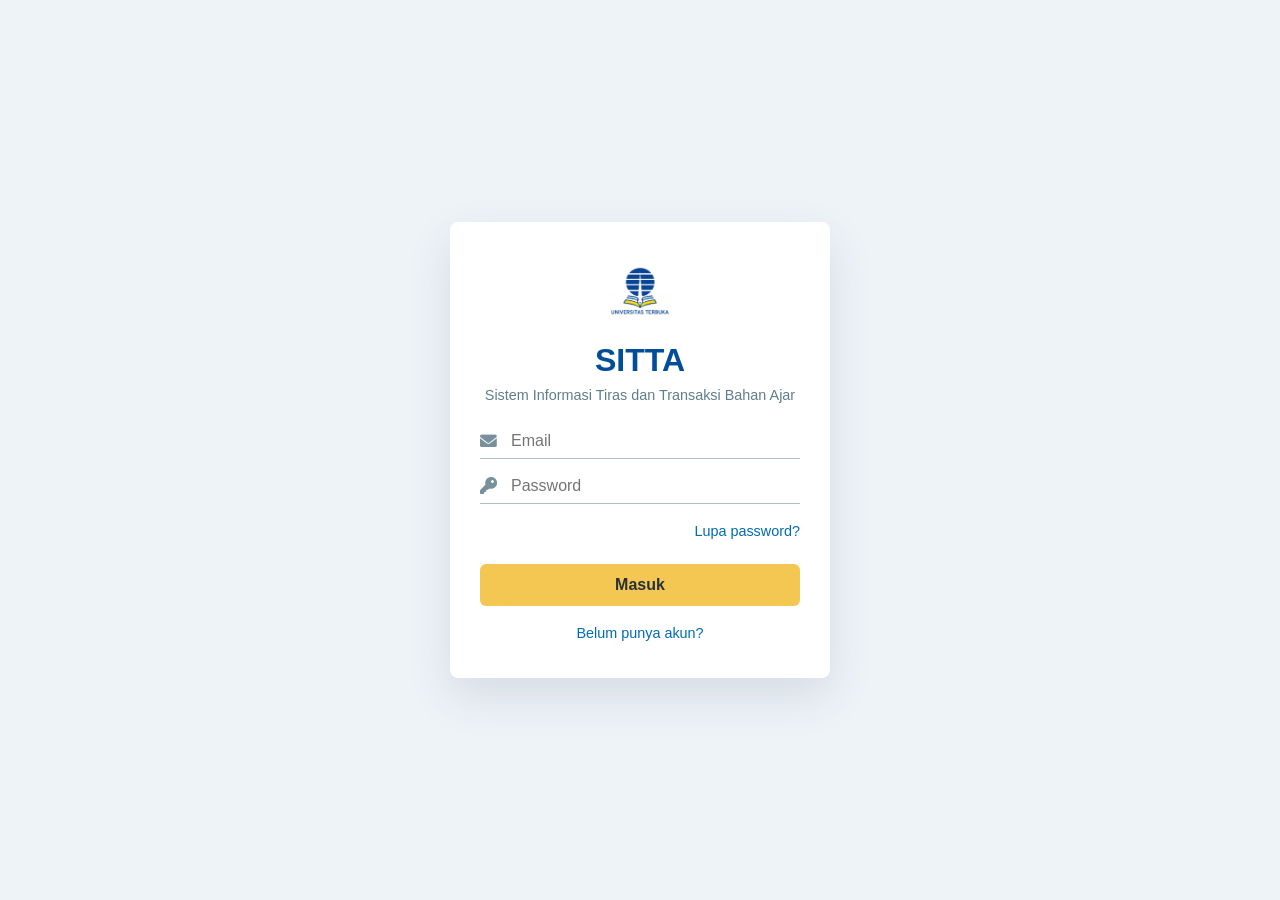
<file: index.html>
<!DOCTYPE html>
<html lang="id">

<head>
    <meta charset="UTF-8">
    <meta name="viewport" content="width=device-width, initial-scale=1.0">
    <title>Login - Aplikasi SITTA</title>

    <!-- Memuat stylesheet utama dan ikon Font Awesome untuk tampilan halaman login. -->
    <link rel="stylesheet" href="css/style.css">
    <link rel="stylesheet" href="https://cdnjs.cloudflare.com/ajax/libs/font-awesome/6.0.0/css/all.min.css">
</head>

<body>
    <!-- Kontainer utama login untuk menempatkan kartu login di tengah halaman. -->
    <main class="login-container">
        <!-- Kartu login berisi identitas aplikasi dan form masuk pengguna. -->
        <section class="login-card">
            <img src="assets/img/logo-ut-small.png" alt="Logo Universitas Terbuka" class="login-logo">
            <h1>SITTA</h1>
            <p class="login-subtitle">Sistem Informasi Tiras dan Transaksi Bahan Ajar</p>

            <!-- Form login untuk menerima email dan password pengguna. -->
            <form id="loginForm">
                <!-- Input email pengguna. -->
                <div class="input-group">
                    <i class="fa-solid fa-envelope"></i>
                    <input type="email" id="email" placeholder="Email" required>
                </div>

                <!-- Input password pengguna. -->
                <div class="input-group">
                    <i class="fa-solid fa-key"></i>
                    <input type="password" id="password" placeholder="Password" required>
                </div>

                <!-- Link untuk membuka popup bantuan lupa password. -->
                <div class="forgot-password">
                    <a href="#" id="btnLupaPassword">Lupa password?</a>
                </div>

                <!-- Tombol submit untuk menjalankan validasi login. -->
                <button type="submit" class="btn-login">Masuk</button>

                <!-- Link untuk membuka popup informasi pendaftaran akun. -->
                <div class="register-link">
                    <a href="#" id="btnDaftar">Belum punya akun?</a>
                </div>
            </form>
        </section>
    </main>

    <!-- Popup notifikasi password salah -->
    <div id="modalLoginError" class="modal">
        <div class="modal-content modal-alert">
            <span class="close-btn" id="closeLoginError">&times;</span>
            <div class="modal-icon modal-icon-error">
                <i class="fa-solid fa-triangle-exclamation"></i>
            </div>
            <h3>Login Gagal</h3>
            <p>Email atau password yang Anda masukkan salah. Silakan periksa kembali data login Anda.</p>
            <button type="button" class="btn-primary modal-action-btn" id="btnTutupLoginError">Coba Lagi</button>
        </div>
    </div>

    <!-- Popup notifikasi lupa password -->
    <div id="modalLupaPassword" class="modal">
        <div class="modal-content modal-alert">
            <span class="close-btn" id="closeLupaPassword">&times;</span>
            <div class="modal-icon">
                <i class="fa-solid fa-key"></i>
            </div>
            <h3>Lupa Password</h3>
            <p>Silakan hubungi admin UT untuk mereset password Anda.</p>
        </div>
    </div>

    <!-- Popup notifikasi buat akun -->
    <div id="modalDaftar" class="modal">
        <div class="modal-content modal-alert">
            <span class="close-btn" id="closeDaftar">&times;</span>
            <div class="modal-icon">
                <i class="fa-solid fa-user-plus"></i>
            </div>
            <h3>Pendaftaran Akun</h3>
            <p>Silakan hubungi admin UT untuk membuat akun baru.</p>
        </div>
    </div>

    <!-- Memuat data demo dan fungsi JavaScript utama halaman login -->
    <script src="js/data.js"></script>
    <script src="js/script.js"></script>
</body>

</html>
</file>
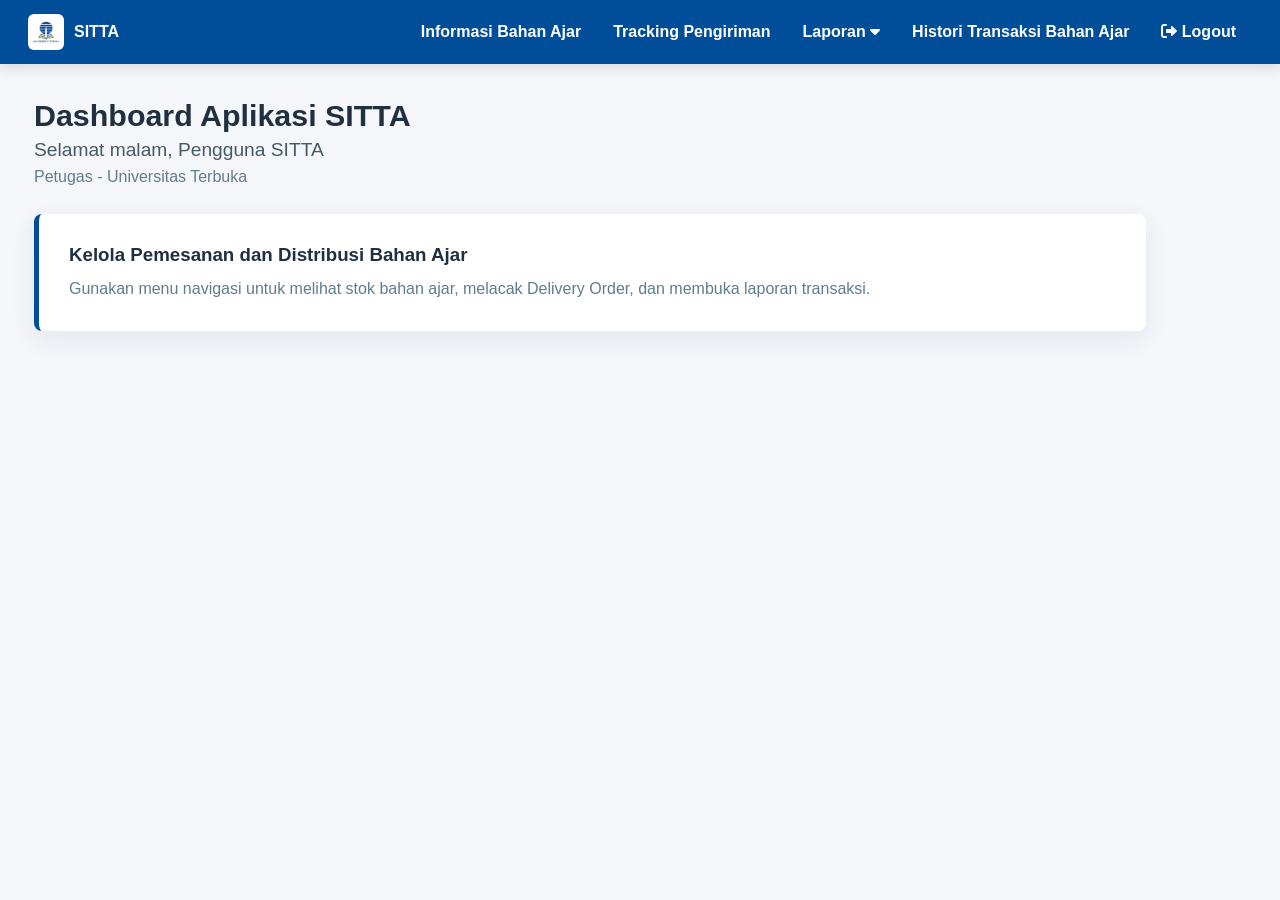
<file: dashboard.html>
<!DOCTYPE html>
<html lang="id">

<head>
    <meta charset="UTF-8">
    <meta name="viewport" content="width=device-width, initial-scale=1.0">
    <title>Dashboard - Aplikasi SITTA</title>

    <!-- Memuat stylesheet umum dan stylesheet dashboard -->
    <link rel="stylesheet" href="css/style.css">
    <link rel="stylesheet" href="css/dashboard.css">
    <link rel="stylesheet" href="https://cdnjs.cloudflare.com/ajax/libs/font-awesome/6.0.0/css/all.min.css">
</head>

<body class="dashboard-body">

    <!-- Navbar utama untuk berpindah ke halaman stok, tracking, laporan, dan logout -->
    <nav class="navbar">
        <!-- Fungsi icon untuk kembali ke dashboard -->
        <a class="brand" href="dashboard.html">
            <img src="assets/img/logo-ut-small.png" alt="Logo UT">
            <span>SITTA</span>
        </a>

        <!-- Menu navigasi -->
        <ul class="nav-links">
            <li><a href="stock.html">Informasi Bahan Ajar</a></li>
            <li><a href="tracking.html">Tracking Pengiriman</a></li>
            <li class="dropdown">
                <a href="#" class="dropbtn">Laporan <i class="fa-solid fa-caret-down"></i></a>
                <div class="dropdown-content">
                    <a href="#">Monitoring Progress DO Bahan Ajar</a>
                    <a href="#">Rekap Bahan Ajar</a>
                </div>
            </li>
            <li><a href="#">Histori Transaksi Bahan Ajar</a></li>
            <li><a href="#" id="btnLogout"><i class="fa-solid fa-right-from-bracket"></i> Logout</a></li>
        </ul>
    </nav>

    <!-- Konten utama dashboard berisi sapaan pengguna dan ringkasan fitur -->
    <main class="dashboard-container">
        <!-- Header halaman untuk menampilkan judul, sapaan, dan identitas pengguna -->
        <section class="page-header">
            <div>
                <h1 class="dashboard-title">Dashboard Aplikasi SITTA</h1>
                <h2 class="greeting" id="greetingText">Selamat datang</h2>
                <p id="userSummary" class="muted-text">Petugas Universitas Terbuka</p>
            </div>
        </section>

        <!-- Kartu informasi singkat sebagai pengantar penggunaan aplikasi -->
        <section class="dashboard-grid">
            <div class="welcome-card">
                <h3>Kelola Pemesanan dan Distribusi Bahan Ajar</h3>
                <p>Gunakan menu navigasi untuk melihat stok bahan ajar, melacak Delivery Order, dan membuka laporan transaksi.</p>
            </div>
        </section>
    </main>

    <!-- Memuat data demo, fungsi umum, dan fungsi khusus dashboard -->
    <script src="js/data.js"></script>
    <script src="js/script.js"></script>
    <script src="js/dashboard.js"></script>
</body>

</html>
</file>
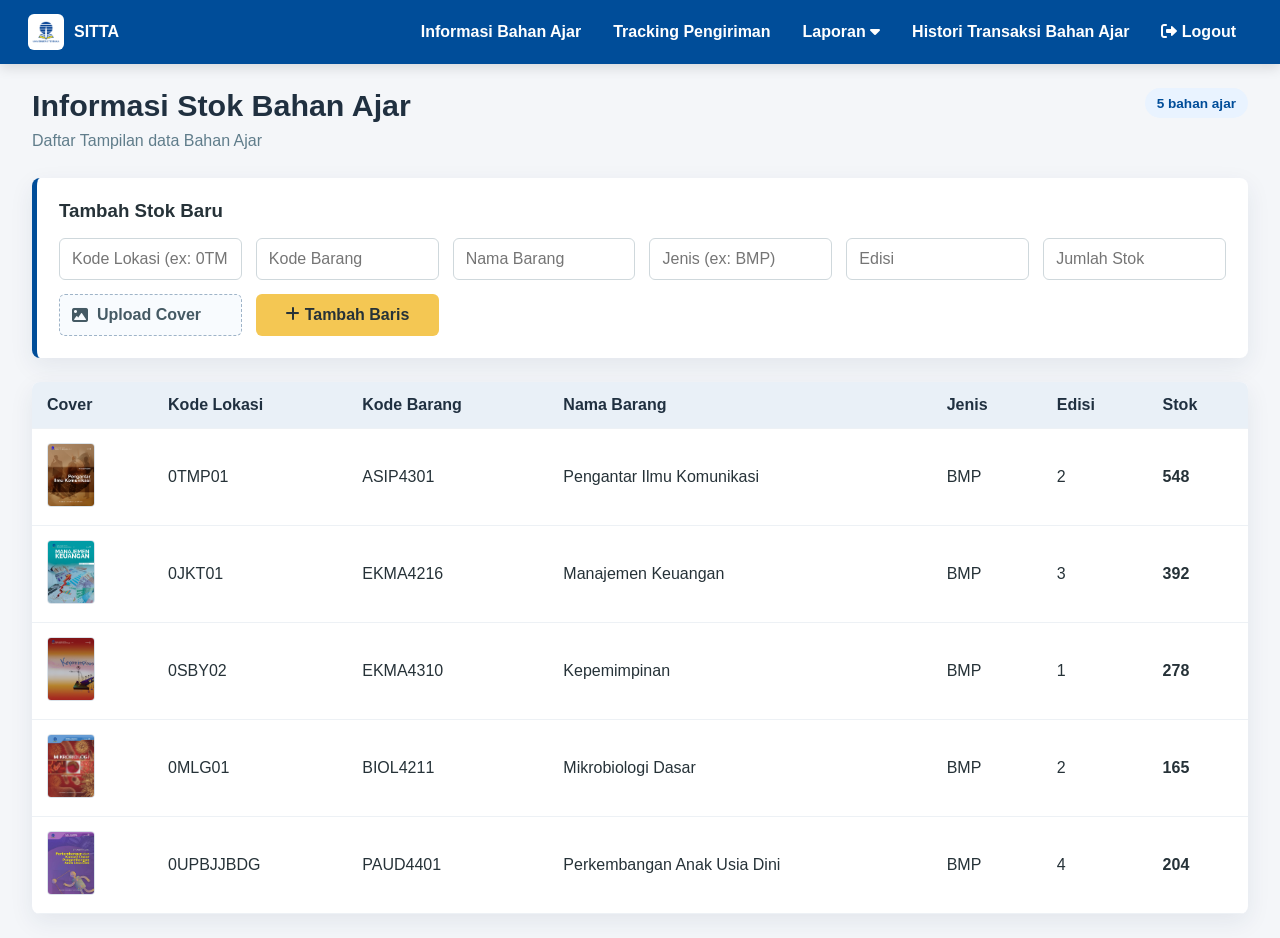
<file: stock.html>
<!DOCTYPE html>
<html lang="id">

<head>
    <meta charset="UTF-8">
    <meta name="viewport" content="width=device-width, initial-scale=1.0">
    <title>Stok Bahan Ajar - SITTA</title>

    <!-- Memuat stylesheet umum dan stylesheet stock  -->
    <link rel="stylesheet" href="css/style.css">
    <link rel="stylesheet" href="css/stock.css">
    <link rel="stylesheet" href="https://cdnjs.cloudflare.com/ajax/libs/font-awesome/6.0.0/css/all.min.css">
</head>

<body class="dashboard-body">
    <!-- Navbar utama untuk berpindah ke halaman dashboard, stok, tracking, laporan, dan logout -->
    <nav class="navbar">
        <!-- Klik icon untuk kembali ke dashboard -->
        <a class="brand" href="dashboard.html">
            <img src="assets/img/logo-ut-small.png" alt="Logo UT">
            <span>SITTA</span>
        </a>

        <!-- Menu navigasi halaman setelah login -->
        <ul class="nav-links">
            <li><a href="stock.html">Informasi Bahan Ajar</a></li>
            <li><a href="tracking.html">Tracking Pengiriman</a></li>
            <li class="dropdown">
                <a href="#" class="dropbtn">Laporan <i class="fa-solid fa-caret-down"></i></a>
                <div class="dropdown-content">
                    <a href="#">Monitoring Progress DO Bahan Ajar</a>
                    <a href="#">Rekap Bahan Ajar</a>
                </div>
            </li>
            <li><a href="#">Histori Transaksi Bahan Ajar</a></li>
            <li><a href="#" id="btnLogout"><i class="fa-solid fa-right-from-bracket"></i> Logout</a></li>
        </ul>
    </nav>

    <!-- Konten utama halaman stok bahan ajar -->
    <main class="dashboard-container stock-page-container">
        <!-- Header halaman untuk menampilkan judul dan jumlah data stok -->
        <div class="page-header">
            <div>
                <h1 class="dashboard-title">Informasi Stok Bahan Ajar</h1>
                <p class="muted-text">Daftar Tampilan data Bahan Ajar</p>
            </div>
            <span id="stokCount" class="pill-counter">0 bahan ajar</span>
        </div>

        <!-- Form untuk tambah stok baru dan menambahkan baris data ke tabel secara dinamis -->
        <section class="form-stok-container">
            <h3>Tambah Stok Baru</h3>
            <form id="formTambahStok" class="form-stok">
                <input type="text" id="inputKodeLokasi" placeholder="Kode Lokasi (ex: 0TMP01)" required>
                <input type="text" id="inputKodeBarang" placeholder="Kode Barang" required>
                <input type="text" id="inputNamaBarang" placeholder="Nama Barang" required>
                <input type="text" id="inputJenisBarang" placeholder="Jenis (ex: BMP)" required>
                <input type="number" id="inputEdisi" placeholder="Edisi" min="1" required>
                <input type="number" id="inputStok" placeholder="Jumlah Stok" min="0" required>

                <!-- Fungsi upload cover buku yang ditampilkan sebagai label custom -->
                <label class="file-upload-field" for="inputCover">
                    <i class="fa-solid fa-image"></i>
                    <span id="coverFileName">Upload Cover</span>
                    <input type="file" id="inputCover" accept="image/*">
                </label>
                <button type="submit" class="btn-primary"><i class="fa-solid fa-plus"></i> Tambah Baris</button>
            </form>
        </section>

        <!-- Tabel stok yang isinya dari dataBahanAjar melalui JavaScript. -->
        <section class="table-container">
            <table class="stok-table">
                <thead>
                    <tr>
                        <th>Cover</th>
                        <th>Kode Lokasi</th>
                        <th>Kode Barang</th>
                        <th>Nama Barang</th>
                        <th>Jenis</th>
                        <th>Edisi</th>
                        <th>Stok</th>
                    </tr>
                </thead>
                <tbody id="tabelStokBody"></tbody>
            </table>
        </section>
    </main>

    <!-- Popup notifikasi untuk menampilkan status tambah stok atau validasi input -->
    <div id="modalStockNotification" class="modal">
        <div class="modal-content modal-alert">
            <span class="close-btn" id="closeStockNotification">&times;</span>
            <div class="modal-icon" id="stockNotificationIcon">
                <i class="fa-solid fa-circle-info" id="stockNotificationIconSymbol"></i>
            </div>
            <h3 id="stockNotificationTitle">Notifikasi Stok</h3>
            <p id="stockNotificationMessage">Informasi stok bahan ajar.</p>
            <button type="button" class="btn-primary modal-action-btn" id="btnTutupStockNotification">Mengerti</button>
        </div>
    </div>

    <!-- Memuat data demo, fungsi umum, dan fungsi khusus halaman stock -->
    <script src="js/data.js"></script>
    <script src="js/script.js"></script>
    <script src="js/stock.js"></script>
</body>

</html>
</file>
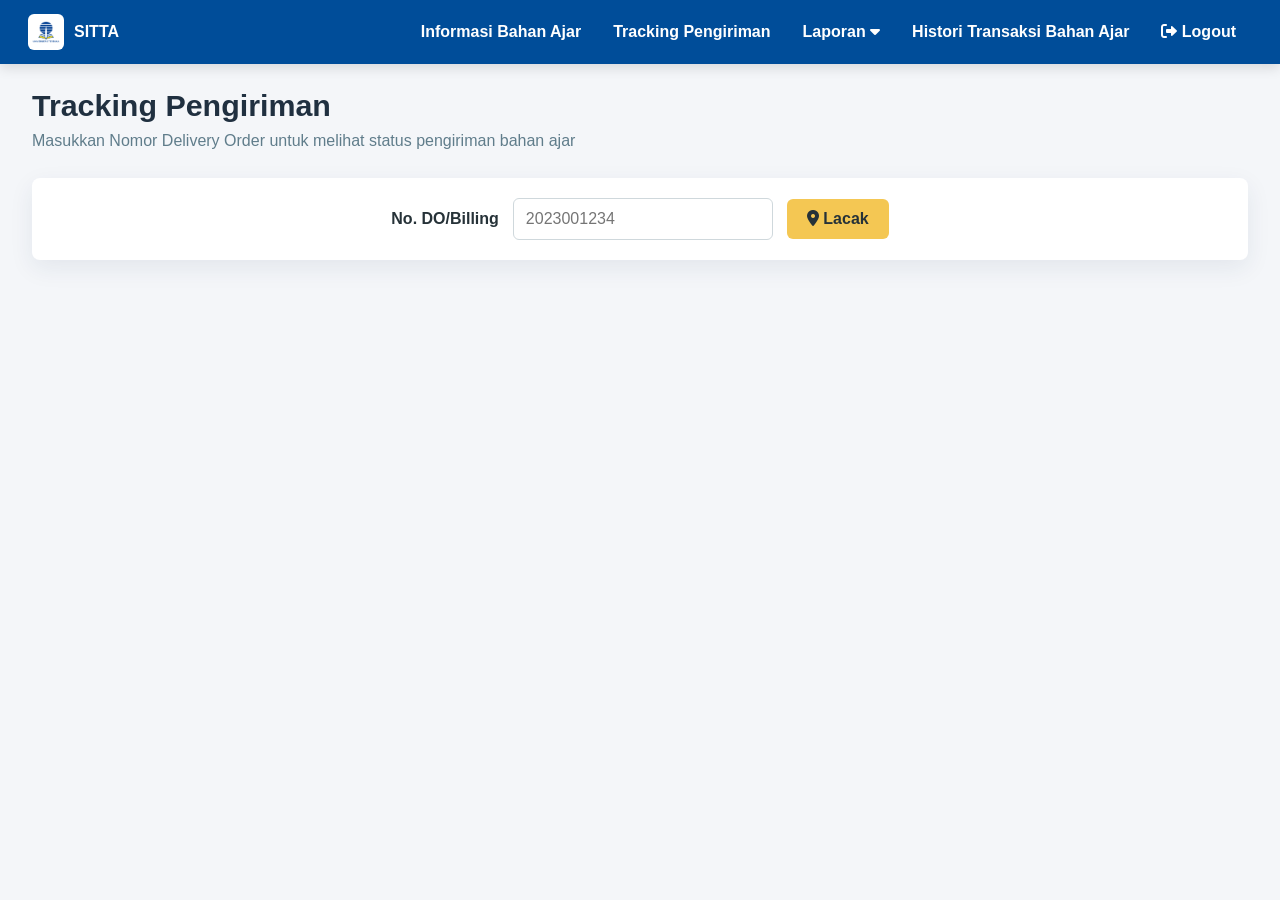
<file: tracking.html>
<!DOCTYPE html>
<html lang="id">

<head>
    <meta charset="UTF-8">
    <meta name="viewport" content="width=device-width, initial-scale=1.0">
    <title>Tracking Pengiriman - SITTA</title>

    <!-- Memuat stylesheet umum dan stylesheet tracking -->
    <link rel="stylesheet" href="css/style.css">
    <link rel="stylesheet" href="css/tracking.css">
    <link rel="stylesheet" href="https://cdnjs.cloudflare.com/ajax/libs/font-awesome/6.0.0/css/all.min.css">
</head>

<body class="dashboard-body">

    <!-- Navbar utama untuk berpindah ke halaman dashboard, stok, tracking, laporan, dan logout. -->
    <nav class="navbar">
        <!-- Klik icon untuk kembali ke dashboard -->
        <a class="brand" href="dashboard.html">
            <img src="assets/img/logo-ut-small.png" alt="Logo UT">
            <span>SITTA</span>
        </a>

        <!-- Menu navigasi halaman setelah login -->
        <ul class="nav-links">
            <li><a href="stock.html">Informasi Bahan Ajar</a></li>
            <li><a href="tracking.html">Tracking Pengiriman</a></li>
            <li class="dropdown">
                <a href="#" class="dropbtn">Laporan <i class="fa-solid fa-caret-down"></i></a>
                <div class="dropdown-content">
                    <a href="#">Monitoring Progress DO Bahan Ajar</a>
                    <a href="#">Rekap Bahan Ajar</a>
                </div>
            </li>
            <li><a href="#">Histori Transaksi Bahan Ajar</a></li>
            <li><a href="#" id="btnLogout"><i class="fa-solid fa-right-from-bracket"></i> Logout</a></li>
        </ul>
    </nav>

    <!-- Konten utama halaman tracking pengiriman -->
    <main class="dashboard-container tracking-page-container">
        <!-- Header halaman untuk menampilkan judul -->
        <div class="page-header">
            <div>
                <h1 class="dashboard-title">Tracking Pengiriman</h1>
                <p class="muted-text">Masukkan Nomor Delivery Order untuk melihat status pengiriman bahan ajar</p>
            </div>
        </div>

        <!-- Form pencarian nomor Delivery Order untuk memulai proses tracking -->
        <div class="search-tracking-row">
            <label for="inputDOTracking">No. DO/Billing</label>
            <input type="text" id="inputDOTracking" placeholder="2023001234">
            <button id="btnLacak" class="btn-lacak"><i class="fa-solid fa-location-dot"></i> Lacak</button>
        </div>

        <!-- Kontainer hasil tracking yang ditampilkan setelah nomor DO ditemukan -->
        <div id="trackingResult" class="tracking-result-container" style="display: none;">

            <!-- Ringkasan utama pengiriman berisi nama, nomor DO, status, dan waktu update -->
            <div class="blue-card-header">
                <div class="card-left">
                    <h3 id="resNama">NAMA MAHASISWA</h3>
                    <p id="resDO" class="text-large">18503984974</p>
                    <span id="resStatus" class="status-badge">Status</span>
                </div>
                <div class="card-right">
                    <p id="resTanggalUpdate" class="text-date">2026-05-03<br>15:56:02</p>
                </div>
            </div>

            <!-- Detail pengiriman berisi ekspedisi, tanggal kirim, jenis paket, dan total pembayaran -->
            <div class="tracking-detail-grid">
                <div>
                    <span>Ekspedisi</span>
                    <strong id="resEkspedisi">-</strong>
                </div>
                <div>
                    <span>Tanggal Kirim</span>
                    <strong id="resTanggalKirim">-</strong>
                </div>
                <div>
                    <span>Jenis Paket</span>
                    <strong id="resPaket">-</strong>
                </div>
                <div>
                    <span>Total Pembayaran</span>
                    <strong id="resTotal">-</strong>
                </div>
            </div>

            <!-- Timeline perjalanan paket yang dirender berdasarkan dataTracking -->
            <div class="tracking-timeline mt-4">
                <h4>Perjalanan Paket</h4>
                <ul id="timelineList" class="timeline"></ul>
            </div>

        </div>
    </main>

    <!-- Popup notifikasi tracking untuk input kosong atau nomor DO yang tidak ditemukan -->
    <div id="modalTrackingNotification" class="modal">
        <div class="modal-content modal-alert">
            <span class="close-btn" id="closeTrackingNotification">&times;</span>
            <div class="modal-icon modal-icon-error">
                <i class="fa-solid fa-circle-exclamation"></i>
            </div>
            <h3 id="trackingNotificationTitle">Data Tracking</h3>
            <p id="trackingNotificationMessage">Silakan periksa kembali nomor Delivery Order.</p>
            <button type="button" class="btn-primary modal-action-btn" id="btnTutupTrackingNotification">Mengerti</button>
        </div>
    </div>

    <!-- Memuat data demo, fungsi umum, dan fungsi khusus halaman tracking -->
    <script src="js/data.js"></script>
    <script src="js/script.js"></script>
    <script src="js/tracking.js"></script>
</body>

</html>
</file>
<file: css/style.css>
* {
    box-sizing: border-box;
    margin: 0;
    padding: 0;
    font-family: "Segoe UI", Tahoma, Geneva, Verdana, sans-serif;
}

/* Pengaturan tampilan halaman */
body {
    min-height: 100vh;
    background: #eef3f8;
    color: #263238;
}

input,
button {
    font: inherit;
}

/* Halaman login agar berada di tengah layar */
body:not(.dashboard-body) {
    display: flex;
    justify-content: center;
    align-items: center;
    padding: 24px;
}

.login-container {
    width: 100%;
    max-width: 380px;
}

/* Kartu utama login berisi logo, judul, form, dan link bantuan akun */
.login-card {
    background: #ffffff;
    padding: 36px 30px;
    border-radius: 8px;
    box-shadow: 0 18px 45px rgba(31, 56, 88, 0.12);
    text-align: center;
}

/* Logo pada halaman login */
.login-logo {
    width: 66px;
    height: 66px;
    object-fit: contain;
    margin-bottom: 14px;
}

/* Judul aplikasi di halaman login */
.login-card h1 {
    color: #004d99;
    font-size: 2rem;
    margin-bottom: 6px;
}

/* Teks di bawah judul login */
.login-subtitle {
    color: #607d8b;
    font-size: 0.9rem;
    line-height: 1.45;
    margin-bottom: 26px;
}

/* Teks bantuan pada halaman login */
.login-hint {
    color: #78909c;
    font-size: 0.82rem;
    margin-top: 16px;
}

.input-group {
    display: flex;
    align-items: center;
    margin-bottom: 18px;
    border-bottom: 1px solid #b0bec5;
    padding-bottom: 8px;
    text-align: left;
}

/* Ikon pada input email dan password */
.input-group i {
    color: #78909c;
    margin-right: 14px;
    font-size: 1.05rem;
}

.input-group input {
    border: none;
    outline: none;
    width: 100%;
    font-size: 1rem;
    color: #263238;
}

/* Link lupa password */
.forgot-password {
    text-align: right;
    margin-bottom: 24px;
}

/* Link bantuan login dan pendaftaran. */
.forgot-password a,
.register-link a {
    color: #006bb6;
    text-decoration: none;
    font-size: 0.9rem;
}

.btn-login,
.btn-primary {
    border: none;
    border-radius: 6px;
    background-color: #f4c753;
    color: #263238;
    cursor: pointer;
    font-weight: 700;
    padding: 11px 20px;
    white-space: nowrap;
    transition: background-color 0.2s, transform 0.2s;
}

/* Tombol masuk pada halaman login */
.btn-login {
    width: 100%;
    padding: 12px;
    margin-bottom: 18px;
}

.btn-login:hover,
.btn-primary:hover {
    background-color: #e3b642;
    transform: translateY(-1px);
}

/* Overlay modal yang dipakai oleh popup notifikasi di beberapa halaman */
.modal {
    display: none;
    position: fixed;
    z-index: 1000;
    inset: 0;
    background-color: rgba(18, 32, 47, 0.55);
    align-items: center;
    justify-content: center;
    padding: 24px;
}

.modal-content {
    background-color: #ffffff;
    padding: 28px;
    border-radius: 8px;
    width: min(88%, 420px);
    text-align: center;
    position: relative;
    box-shadow: 0 22px 55px rgba(0, 0, 0, 0.22);
}

.modal-alert {
    border-top: 5px solid #004d99;
    animation: modalPop 0.22s ease-out;
}

.modal-icon {
    width: 62px;
    height: 62px;
    margin: 0 auto 16px;
    border-radius: 50%;
    background: #e9f3ff;
    color: #004d99;
    display: flex;
    align-items: center;
    justify-content: center;
    font-size: 1.45rem;
}

.modal-icon-error {
    background: #fff2d5;
    color: #b36b00;
}

.modal-icon-success {
    background: #e2f7ea;
    color: #1f8a4c;
}

/* Judul modal */
.modal-content h3 {
    margin-bottom: 12px;
}

/* Paragraf penjelas di dalam modal */
.modal-content p {
    color: #607d8b;
    line-height: 1.5;
}

/* Tombol aksi pada modal */
.modal-action-btn {
    margin-top: 22px;
}

/* Tombol silang untuk menutup modal */
.close-btn {
    color: #78909c;
    position: absolute;
    top: 10px;
    right: 16px;
    font-size: 24px;
    font-weight: bold;
    cursor: pointer;
}

.close-btn:hover {
    color: #263238;
}

/* Animasi saat popup muncul di tengah layar */
@keyframes modalPop {
    from {
        opacity: 0;
        transform: translateY(12px) scale(0.96);
    }

    to {
        opacity: 1;
        transform: translateY(0) scale(1);
    }
}

/* Warna dasar halaman setelah login */
.dashboard-body {
    background-color: #f4f6f9;
}

/* Navbar utama untuk navigasi dashboard, stock, tracking, dan laporan */
.navbar {
    width: 100%;
    min-height: 64px;
    background-color: #004d99;
    box-shadow: 0 4px 12px rgba(0, 0, 0, 0.12);
    display: flex;
    align-items: center;
    gap: 22px;
    padding: 0 28px;
}

/* Area brand SITTA pada navbar */
.brand {
    display: flex;
    align-items: center;
    gap: 10px;
    color: #ffffff;
    text-decoration: none;
    font-weight: 800;
    letter-spacing: 0;
}

/* Logo kecil pada navbar */
.brand img {
    width: 36px;
    height: 36px;
    object-fit: contain;
    background: #ffffff;
    border-radius: 6px;
    padding: 3px;
}

/* Daftar link navigasi di sisi kanan navbar */
.nav-links {
    list-style-type: none;
    display: flex;
    flex-wrap: wrap;
    margin-left: auto;
}

.nav-links li a,
.dropbtn {
    display: block;
    color: #ffffff;
    text-align: center;
    padding: 20px 16px;
    text-decoration: none;
    font-weight: 600;
    transition: background-color 0.2s, color 0.2s;
}

.nav-links li a:hover,
.dropdown:hover .dropbtn {
    background-color: #f4c753;
    color: #263238;
}

.dropdown {
    position: relative;
}

.dropdown-content {
    display: none;
    position: absolute;
    background-color: #ffffff;
    min-width: 280px;
    box-shadow: 0 12px 24px rgba(0, 0, 0, 0.18);
    z-index: 10;
    border-radius: 0 0 6px 6px;
    overflow: hidden;
}

/* Link di dalam submenu laporan */
.nav-links .dropdown-content a {
    color: #263238;
    padding: 14px 18px;
    text-decoration: none;
    display: block;
    text-align: left;
    border-bottom: 1px solid #edf1f5;
}

.nav-links .dropdown-content a:hover {
    background-color: #f4c753;
    color: #263238;
}

.dropdown:hover .dropdown-content {
    display: block;
}

/* Kontainer utama isi halaman setelah login */
.dashboard-container {
    padding: 34px;
    max-width: 1180px;
    width: 100%;
}

/* Header halaman untuk judul dan informasi */
.page-header {
    display: flex;
    justify-content: space-between;
    align-items: flex-start;
    gap: 20px;
    margin-bottom: 24px;
}

/* Judul untuk halaman dashboard, stock, dan tracking */
.dashboard-title {
    color: #203040;
    margin-bottom: 6px;
    font-size: 1.9rem;
}

.muted-text {
    color: #607d8b;
    line-height: 1.55;
}

/* Bentuk untuk menghitung jumlah bahan ajar dan badge status */
.status-badge,
.pill-counter {
    display: inline-flex;
    align-items: center;
    min-height: 30px;
    padding: 6px 12px;
    border-radius: 999px;
    font-size: 0.85rem;
    font-weight: 800;
}

.mt-4 {
    margin-top: 24px;
}

/* Penyesuaian tampilan untuk ponsel */
@media (max-width: 820px) {
    .navbar {
        align-items: flex-start;
        flex-direction: column;
        padding: 14px 18px;
        gap: 12px;
    }

    .nav-links {
        width: 100%;
        margin-left: 0;
    }

    .nav-links li a,
    .dropbtn {
        padding: 12px;
        text-align: left;
    }

    .dashboard-container {
        padding: 24px 18px;
    }

    .page-header {
        flex-direction: column;
    }
}
</file>
<file: css/dashboard.css>
/* Teks di bagian dashboard */
.greeting {
    color: #455a64;
    font-size: 1.2rem;
    font-weight: 500;
    margin-bottom: 4px;
}

/* Layout kartu pada halaman dashboard */
.dashboard-grid {
    display: grid;
    grid-template-columns: 1fr;
    gap: 24px;
    align-items: stretch;
}

.welcome-card,
.search-do-container {
    background: #ffffff;
    border-radius: 8px;
    box-shadow: 0 8px 24px rgba(31, 56, 88, 0.08);
}

.welcome-card {
    padding: 30px;
    border-left: 5px solid #004d99;
}

.welcome-card h3 {
    margin-bottom: 10px;
    color: #203040;
}

.welcome-card p {
    color: #607d8b;
    line-height: 1.6;
}

/* Form pencarian Delivery Order pada dashboard */
.search-do-container {
    padding: 24px;
    border-top: 4px solid #004d99;
}

.search-do-container label {
    display: block;
    margin-bottom: 14px;
    font-weight: 700;
    color: #263238;
}

.search-box {
    display: flex;
    gap: 10px;
}

.search-box input {
    flex: 1;
    min-width: 0;
    padding: 11px 12px;
    border: 1px solid #cfd8dc;
    border-radius: 6px;
    outline: none;
    background: #ffffff;
}

.search-box input:focus {
    border-color: #004d99;
    box-shadow: 0 0 0 3px rgba(0, 77, 153, 0.12);
}

/* Penyesuaian dashboard untuk ponsel. */
@media (max-width: 820px) {
    .dashboard-grid {
        grid-template-columns: 1fr;
    }

    .search-box {
        flex-direction: column;
    }
}
</file>
<file: css/stock.css>
.stock-page-container {
    max-width: none;
    min-height: calc(100vh - 64px);
    padding: 24px 32px;
}

/* Label jumlah data bahan ajar pada halaman stock */
.pill-counter {
    background: #e9f3ff;
    color: #004d99;
}

/* Gaya kartu putih yang dipakai oleh form dan tabel di halaman stock */
.form-stok-container,
.table-container {
    background: #ffffff;
    border-radius: 8px;
    box-shadow: 0 8px 24px rgba(31, 56, 88, 0.08);
}

.form-stok-container {
    padding: 22px;
    margin-bottom: 24px;
    border-left: 5px solid #004d99;
}

/* Judul form tambah stok */
.form-stok-container h3 {
    margin-bottom: 16px;
}

.form-stok {
    display: grid;
    grid-template-columns: repeat(auto-fit, minmax(160px, 1fr));
    gap: 14px;
}

.form-stok input {
    padding: 11px 12px;
    border: 1px solid #cfd8dc;
    border-radius: 6px;
    outline: none;
    background: #ffffff;
}

.form-stok input:focus {
    border-color: #004d99;
    box-shadow: 0 0 0 3px rgba(0, 77, 153, 0.12);
}

/* Field upload cover */
.file-upload-field {
    min-height: 42px;
    padding: 11px 12px;
    border: 1px dashed #9fb4c8;
    border-radius: 6px;
    color: #455a64;
    background: #f8fbfe;
    cursor: pointer;
    display: flex;
    align-items: center;
    gap: 9px;
    font-weight: 600;
    overflow: hidden;
}

.file-upload-field span {
    overflow: hidden;
    text-overflow: ellipsis;
    white-space: nowrap;
}

.file-upload-field input {
    display: none;
}

.file-upload-field:hover {
    border-color: #004d99;
    color: #004d99;
    background: #e9f3ff;
}

/* Wrapper tabel stock */
.table-container {
    overflow-x: auto;
    width: 100%;
}

/* Tabel data stok bahan ajar */
.stok-table {
    width: 100%;
    border-collapse: collapse;
    min-width: 1000px;
}

.stok-table th,
.stok-table td {
    padding: 14px 15px;
    text-align: left;
    border-bottom: 1px solid #edf1f5;
    vertical-align: middle;
}

.stok-table th {
    background-color: #e9f0f7;
    color: #203040;
    font-weight: 800;
}

.stok-table tbody tr:hover {
    background-color: #f8fbfe;
}

/* Ukuran cover buku pada tabel stok */
.book-cover {
    width: 48px;
    height: 64px;
    object-fit: cover;
    border-radius: 4px;
    border: 1px solid #dbe3ea;
    background: #ffffff;
}

/* Penyesuaian tampilan ponsel. */
@media (max-width: 820px) {
    .stock-page-container {
        padding: 20px 12px;
    }
}
</file>
<file: css/tracking.css>
.tracking-page-container {
    max-width: none;
    min-height: calc(100vh - 64px);
    padding: 24px 32px;
}

/* Tombol lacak pada halaman tracking */
.btn-lacak {
    border: none;
    border-radius: 6px;
    background-color: #f4c753;
    color: #263238;
    cursor: pointer;
    font-weight: 700;
    padding: 11px 20px;
    white-space: nowrap;
    transition: background-color 0.2s, transform 0.2s;
}

.btn-lacak:hover {
    background-color: #e3b642;
    transform: translateY(-1px);
}

/* Gaya kartu putih yang dipakai pada halaman tracking */
.tracking-detail-grid,
.tracking-timeline,
.search-tracking-row {
    background: #ffffff;
    border-radius: 8px;
    box-shadow: 0 8px 24px rgba(31, 56, 88, 0.08);
}

/* Baris pencarian nomor DO pada halaman tracking */
.search-tracking-row {
    display: flex;
    align-items: center;
    justify-content: center;
    gap: 14px;
    padding: 20px 24px;
    margin-bottom: 24px;
}

.search-tracking-row label {
    font-weight: 700;
    color: #263238;
}

.search-tracking-row input {
    width: 260px;
    padding: 11px 12px;
    border: 1px solid #cfd8dc;
    border-radius: 6px;
    outline: none;
    background: #ffffff;
}

.search-tracking-row input:focus {
    border-color: #004d99;
    box-shadow: 0 0 0 3px rgba(0, 77, 153, 0.12);
}

/* Header untuk ringkasan hasil tracking */
.blue-card-header {
    background: #284fa3;
    color: #ffffff;
    padding: 26px;
    border-radius: 8px;
    display: flex;
    justify-content: space-between;
    gap: 20px;
    margin-bottom: 18px;
}

/* Area hasil tracking */
.tracking-result-container {
    width: 100%;
}

/* Teks nomor DO pada header hasil tracking */
.text-large {
    font-size: 1.2rem;
    font-weight: 800;
    margin: 5px 0 12px;
}

/* Teks tanggal update pada header tracking */
.text-date {
    text-align: right;
    font-size: 0.9rem;
    line-height: 1.5;
    opacity: 0.95;
}

/* Label status pengiriman pada hasil tracking */
.status-badge {
    background: #f4c753;
    color: #263238;
}

/* Grid detail ekspedisi, tanggal kirim, paket, dan total pembayaran tracking */
.tracking-detail-grid {
    display: grid;
    grid-template-columns: repeat(4, minmax(0, 1fr));
    gap: 1px;
    overflow: hidden;
}

.tracking-detail-grid div {
    padding: 18px;
    background: #ffffff;
}

.tracking-detail-grid span {
    display: block;
    color: #607d8b;
    font-size: 0.86rem;
    margin-bottom: 6px;
}

.tracking-detail-grid strong {
    color: #263238;
}

.tracking-timeline {
    padding: 24px;
    min-height: calc(100vh - 430px);
}

.tracking-timeline h4 {
    margin-bottom: 22px;
}

.timeline {
    list-style: none;
    position: relative;
    padding-left: 28px;
}

.timeline::before {
    content: "";
    position: absolute;
    top: 4px;
    bottom: 4px;
    left: 8px;
    width: 2px;
    background: #f4c753;
}

.timeline li {
    display: flex;
    justify-content: space-between;
    gap: 18px;
    position: relative;
    margin-bottom: 22px;
}

.timeline li:last-child {
    margin-bottom: 0;
}

.timeline li::before {
    content: "";
    position: absolute;
    left: -25px;
    top: 2px;
    width: 12px;
    height: 12px;
    border-radius: 50%;
    background: #f4c753;
    border: 3px solid #ffffff;
    box-shadow: 0 0 0 2px #f4c753;
}

.timeline li .status-text {
    flex: 1;
    font-weight: 600;
    line-height: 1.45;
}

.timeline li .date-text {
    color: #607d8b;
    font-size: 0.9rem;
    min-width: 160px;
    text-align: right;
}

/* Penyesuaian ukuran ponsel */
@media (max-width: 820px) {
    .tracking-page-container {
        padding: 20px 12px;
    }

    .search-tracking-row,
    .blue-card-header,
    .timeline li {
        flex-direction: column;
    }

    .tracking-detail-grid {
        grid-template-columns: 1fr;
    }

    .search-tracking-row {
        align-items: stretch;
    }

    .search-tracking-row input {
        width: 100%;
    }

    .text-date,
    .timeline li .date-text {
        text-align: left;
    }
}
</file>
